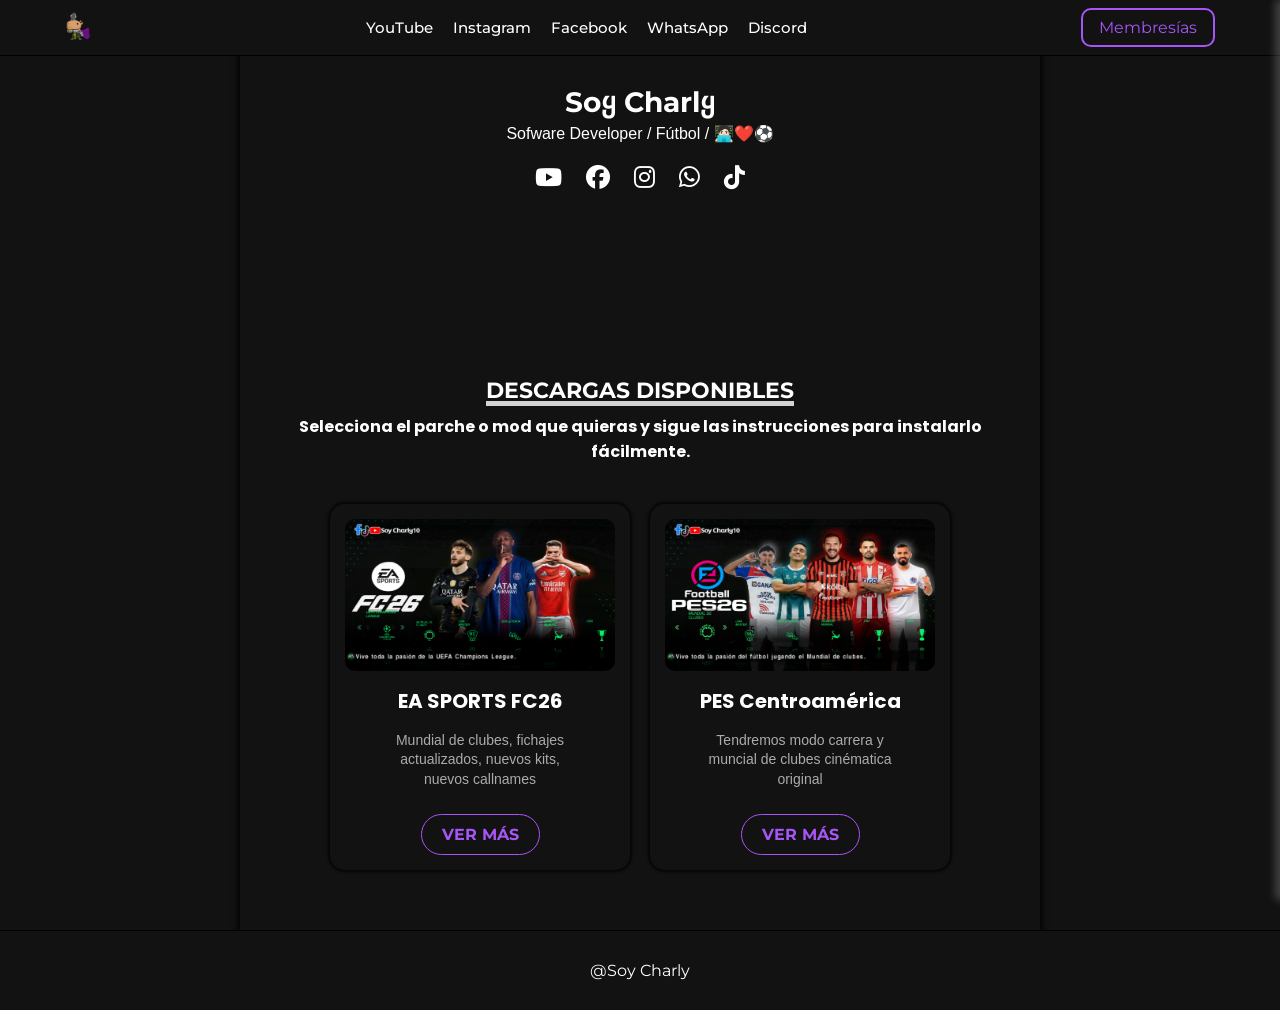
<file: index.html>
<!DOCTYPE html>
<html lang="es">
<head> 
  <meta charset="UTF-8" />
  <meta http-equiv="X-UA-Compatible" content="IE=edge" />
  <meta name="viewport" content="width=device-width, initial-scale=1.0, user-scalable=no" />
  <link rel="icon" href="img/icons/cap.png"/>
  <title>Soy Charly</title>
  <link rel="stylesheet" href="css/styles.css"/>
  <link
    rel="stylesheet"
    href="https://cdnjs.cloudflare.com/ajax/libs/font-awesome/6.2.0/css/all.min.css"
    integrity="sha512-xh6O/CkQoPOWDdYTDqeRdPCVd1SpvCA9XXcUnZS2FmJNp1coAFzvtCN9BmamE+4aHK8yyUHUSCcJHgXloTyT2A=="
    crossorigin="anonymous"
    referrerpolicy="no-referrer"
  />
</head>
<body>
  <header class="header">
  <div class="header__container">
    <!-- Botón hamburguesa (mobile) -->
    <button class="header__burger" aria-label="Abrir menú" aria-expanded="false" aria-controls="mobile-menu">
      <span class="burger-line"></span>
      <span class="burger-line"></span>
      <span class="burger-line"></span>
    </button>
    <!-- Logo -->
    <a href="/" class="header__logo">
      <img src="/img/icons/cap.png" alt="Logo"/>
    </a>
    <!-- Navegación escritorio -->
    <nav class="nav" role="navigation" aria-label="Main Navigation">
      <ul class="nav__list">
        <li><a href="https://www.youtube.com/channel/UCubxqSQFgJChyG4uJFVqMKQ" target="_blank" rel="noopener">YouTube</a></li>
        <li><a href="https://www.instagram.com/soycharly_devx" target="_blank" rel="noopener">Instagram</a></li>
        <li><a href="https://www.facebook.com/SoyCharly10" target="_blank" rel="noopener">Facebook</a></li>
        <li><a href="https://www.instagram.com/soycharly_devx" target="_blank" rel="noopener">WhatsApp</a></li>
        <li><a href="https://www.instagram.com/soycharly_devx" target="_blank" rel="noopener">Discord</a></li>
      </ul>
    </nav>
    <!-- Botón "Ver más" -->
    <a href="https://www.youtube.com/channel/UCubxqSQFgJChyG4uJFVqMKQ/join" target="_blank" class="header__button">Membresías</a>
  </div>
  <!-- Sidebar móvil -->
  <aside id="mobile-menu" class="mobile-menu" aria-hidden="true">
    <button class="mobile-menu__close" aria-label="Cerrar menú">&times;</button>
    <nav class="mobile-menu__nav">
      <ul>
        <li><a href="https://www.youtube.com/channel/UCubxqSQFgJChyG4uJFVqMKQ" target="_blank" rel="noopener">YOUTUBE</a></li>
        <li><a href="https://www.facebook.com/SoyCharly10" target="_blank" rel="noopener">FACEBOOK</a></li>
        <li><a href="https://www.instagram.com/soycharly_devx" target="_blank" rel="noopener">INSTAGRAM</a></li>
      </ul>
    </nav>
  </aside>
  <div class="overlay"></div>
</header>

<main class="blog-post">
  <section class="hero">
    <div class="hero__banner">
      <!-- <img src="img/soycharly.png" alt="Banner SoyCharly10"> -->
    </div>

    <div class="hero__profile">
      <!-- <img src="img/icons/favicon.png" alt="CharlyA10"> -->
      <h1>Soყ Charlყ</h1>
      <p>Sofware Developer / Fútbol / 🧑🏻‍💻❤️⚽️</p>
      <div class="hero__socials">
        <a href="https://www.youtube.com/channel/UCubxqSQFgJChyG4uJFVqMKQ" target="_blank"><i class="fab fa-youtube"></i></a>
        <a href="https://www.facebook.com/SoyCharly10" target="_blank"><i class="fab fa-facebook"></i></a>
        <a href="https://www.instagram.com/soycharly_devx" target="_blank"><i class="fab fa-instagram"></i></a>
        <a href="https://wa.me/503XXXXXXXX" target="_blank"><i class="fab fa-whatsapp"></i></a>
        <a href="https://www.tiktok.com/@soycharly10" target="_blank"><i class="fab fa-tiktok"></i></a>
      </div>
      <!-- <p class="info">Este espacio a sido desarrollado para que siempre puedan encontrár la actualización más reciente de los juegos que estoy trabajando (Siempre vean la fecha de actualización de cada juego)</p> -->
    </div>
  </section>

  <section id="descargas" class="contenedor">
    <h2>Descargas disponibles</h2>
    <b><p>Selecciona el parche o mod que quieras y sigue las instrucciones para instalarlo fácilmente.</p></b>
    <div class="tarjetas">
       <article class="tarjeta">
         <button class="scroll-hint">Desliza para ver más →</button>
          <img src="/img/cards/eafc26.webp" alt="EA SPORTS FC26 Versión 2" />
          <h3>EA SPORTS FC26</h3>
          <p>Mundial de clubes, fichajes actualizados, nuevos kits, nuevos callnames</p>
       <a href="fc26.html" class="boton">VER MÁS</a>
       </article>

       <article class="tarjeta">
         <img src="/img/cards/pes26.webp" alt="PES" />
         <h3>PES Centroamérica</h3>
         <p>Tendremos modo carrera y muncial de clubes cinématica original</p>
         <a href="pes26.html" class="boton">VER MÁS</a>
       </article>
    </div>
  </section>
  </main>
  <footer>
    <p>@Soy Charly</p>
  </footer>
  <script src="js/script.js"></script>
</body>

</html>
</file>
<file: css/styles.css>
@import url('https://fonts.googleapis.com/css2?family=Fredoka+One&family=Montserrat:ital,wght@1,600&display=swap');
@import url('https://fonts.googleapis.com/css2?family=Poppins:wght@400;600;800&display=swap');

:root {
  --color-rosa: #ff3c6d;
  --color-rosa-hover: #c9003f;
  --color-blanco: #fff;
  --color-negro: #000;
}

* {
  margin: 0;
  padding: 0;
  box-sizing: border-box;
  font-family: 'Montserrat', sans-serif;
}

html {
  scroll-behavior: smooth;
}

body {
  margin: 0;
  font-family: 'Montserrat', sans-serif;
  background: #121212;
  width: 100%;
  min-height: 100vh;
}

main.blog-post {
  max-width: 800px;
  margin: 0px auto;
  background: #121212;
  padding: 20px;
  box-shadow: rgba(0, 0, 0, .75) 0px 0px 5px 3px;
}

.header {
  position: fixed;
  top: 0;
  width: 100%;
  background: #121212;
  z-index: 9999;
  border-bottom: 1px solid #000000;
}

.header::before {
  content: "";
  position: absolute;
  top: 0;
  left: 0;
  width: 100%;
  height: 4px;
}

.header__container {
  max-width: 1200px;
  margin: 0 auto;
  display: flex;
  align-items: center;
  justify-content: space-between;
  padding: 8px 25px;
  position: relative;
  z-index: 1;
}

.header__logo img {
  height: 30px;
  object-fit: contain;
}

.nav__list {
  list-style: none;
  display: flex;
  gap: 20px;
  margin: 0;
  padding: 0;
}

.nav__list li a {
  color: #fff;
  text-decoration: none;
  font-weight: 500;
  font-size: 0.95rem;
  transition: color 0.3s ease;
}

.nav__list li a:hover {
  color: #a855f7;;
}

.header__button {
  border: 2px solid #a855f7;
  padding: 8px 16px;
  border-radius: 10px;
  text-decoration: none;
  font-size: 1rem;
  color: #a855f7;
  background: transparent;
  cursor: pointer;
  transition: all 0.3s ease;
}

.header__button:hover {
  background: #a855f7;
  color: #fff;
}

.header__burger {
  background: none;
  border: none;
  cursor: pointer;
  display: none;
  flex-direction: column;
  gap: 5px;
  padding: 5px;
}

.burger-line {
  width: 24px;
  height: 2.5px;
  background: #ffffff;
  border-radius: 2px;
}

.mobile-menu {
  position: fixed;
  top: 0;
  right: -280px;
  width: 280px;
  height: 100vh;
  background-color: #000000;
  color: #ffffff;
  box-shadow: -5px 0 8px rgba(255, 255, 255, 0.2);
  padding: 2rem 1.5rem;
  display: flex;
  flex-direction: column;
  transition: right 0.3s ease;
  z-index: 10000;
}

.mobile-menu.open {
  right: 0;
}

.mobile-menu__close {
  align-self: flex-end;
  background: none;
  border: none;
  font-size: 2rem;
  color: #ffffff;
  cursor: pointer;
  margin-bottom: 2rem;
  font-weight: 900;
  line-height: 1;
}

.mobile-menu__nav ul {
  list-style: none;
  padding: 0;
  margin: 0;
}

.mobile-menu__nav ul li {
  margin-bottom: 1.9rem;
}

.mobile-menu__nav ul li a {
  border: solid 1px #ffffff;
  text-decoration: none;
  padding: 10px 20px;
  border-radius: 10px;
  cursor: pointer;
  transition: background-color 0.3s ease;
  align-self: center;
  color: #ffffff;
  font-weight: 600;
  font-size: 1.1rem;
  transition: color 0.3s ease;
}

.mobile-menu__nav ul li a:hover {
  border: solid 1px #a855f7;
  color: #a855f7;
}

.overlay {
  position: fixed;
  top: 0;
  left: 0;
  width: 100%;
  height: 100vh;
  background: rgba(0,0,0,0.6);
  opacity: 0;
  pointer-events: none;
  transition: opacity 0.3s ease;
  z-index: 9998;
}

.overlay.active {
  opacity: 1;
  pointer-events: auto;
}

.hero {
  width: 100%;
  max-width: 900px;
  overflow: hidden;
  text-align: center;
  margin-top: 30px;
  padding-bottom: 30px;
}

.hero__content {
  position: relative;
  z-index: 1;
}

.hero__banner img {
  width: 85%;
  max-height: 400px;
  border-radius: 10px;
  margin-top: 40px;
}

.hero__profile {
  padding: 20px;
}

.hero__profile img {
  width: 120px;
  height: 120px;
  border-radius: 50%;
  margin-top: -100px;
  object-fit: cover;
}

.hero__profile h1 {
  font-size: 28px;
  margin: 15px 0 5px;
  color: #ffffff;
}

.hero__profile p {
  font-family: Verdana, Geneva, Tahoma, sans-serif;
  font-size: 16px;
  color: #ffffff;
}

.hero__profile .info {
  margin: 50px;
}

.hero__socials {
  margin-top: 20px;
}

.hero__socials a {
  display: inline-block;
  margin: 0 10px;
  font-size: 24px;
  color: #ffffff;
  transition: transform 0.3s, color 0.3s;
}

.hero__socials a:hover {
  transform: scale(1.2);
  color: #a855f7;
}

#descargas {
  max-width: 1100px;
  margin: 35px auto 20px;
  padding: 0 15px;
  text-align: center;
  padding-top: 100px;
}

#descargas h2 {
  font-size: 22px;
  text-transform: uppercase;
  color: #ffffff;
  text-decoration: underline;
  text-decoration-color: #d3d3d3;
  text-decoration-thickness: 5px;
  margin-bottom: 10px;
}

#descargas p {
  font-family: 'Poppins', sans-serif;
  font-size: 16px;
  color: #ffffff;
  margin-bottom: 20px;
}

#descargas .tarjetas {
  display: flex;
  gap: 20px;
  flex-wrap: nowrap;
  overflow-x: auto;
  scroll-snap-type: x mandatory;
  padding: 20px 15px;
  -webkit-overflow-scrolling: touch;
}

#descargas .tarjetas::before,
#descargas .tarjetas::after {
  content: "";
  flex: 0 0 15px;
}

 #descargas .tarjetas::-webkit-scrollbar {
  display: none;
}

#descargas .tarjeta {
  flex: 0 0 auto;
  max-width: 300px;
  width: 100%;
  background: #121212;
  border-radius: 15px;
  box-shadow: rgba(0, 0, 0, .75) 0px 0px 3px 2px;
  cursor: pointer;
  transition: transform 0.3s ease;
  padding: 15px;
  text-align: center;
  display: flex;
  flex-direction: column;
  justify-content: space-between;
  scroll-snap-align: start;
}

#descargas .tarjeta:hover {
  transform: scale(1.05);
   box-shadow: rgba(0, 0, 0, .75) 0px 0px 4px 3px;
}

#descargas .tarjeta img {
  width: 100%;
  border-radius: 10px;
  margin-bottom: 15px;
  flex-shrink: 0;
}

#descargas .tarjeta h3 {
  font-family: 'Poppins', sans-serif;
  color: #ffffff;
  margin-bottom: 10px;
  font-size: 20px;
}

#descargas .tarjeta p {
  font-family: Verdana, Geneva, Tahoma, sans-serif;
  font-size: 14px;
  margin: 5px 40px 25px;
  line-height: 1.4;
  color: #acabab;
  flex-grow: 1;
}

#descargas .tarjeta a {
  color: #a855f7;
  border: solid 1px #a855f7;
  text-decoration: none;
  padding: 10px 20px;
  border-radius: 30px;
  font-weight: bold;
  cursor: pointer;
  transition: background-color 0.3s ease;
  align-self: center;
  transition: transform 120ms ease, box-shadow 120ms ease;
}

#descargas .tarjeta a:hover {
  background-color: #a855f7;
  color: #ffffff;
}

#descargas .tarjeta a:active {
  transform: scale(0.96);
  box-shadow: 0 2px 5px rgba(0, 0, 0, 0.2);
}

footer {
  background-color:#121212;
  border-top: solid 1px #000000;
  color: var(--color-blanco);
  text-align: center;
  padding: 30px 0;
}

footer .redes-sociales a {
  text-decoration: none;
  color: var(--color-blanco);
  margin: 0 8px;
  font-size: 25px;
}

@media (min-width: 768px) {
  #descargas .tarjetas {
    justify-content: center;
    flex-wrap: wrap;
    overflow-x: visible;
    scroll-snap-type: none;
  }

  #descargas .tarjeta {
    width: 300px;
  }

  #btnDesliza {
    display: none;
  }

  .scroll-hint {
    display: none;
  }
}

@media screen and (max-width: 768px) {
  .nav {
    display: none;
  }

  .header__logo {
    display: none;
  }

  .header__burger {
    display: flex;
  }

  .header__button {
    font-size: 0.85rem;
    padding: 5px 12px;
  }

  main.blog-post {
  padding: 20px 0px;
}

  .hero__banner img {
    width: 100%;
    height: 100%;
    border-radius: 0px;
    padding: 0;
    margin: 0px;
  }

  .hero__profile img {
    height: 145px;
    width: 145px;
  }

  .hero__profile h1 {
    font-size: 30px;
   }

  .hero__profile p {
    font-size: 16px;
    margin: 0px 6px;
  }

  .hero__socials {
    display: flex;
    justify-content: center;
    align-items: center;
    gap: 0.1px;
  }

  .hero__socials a {
    font-size: 25px;
  }

  #descargas {
    padding: 15px 20px;
  }

  #descargas h2 {
    font-size: 18px;
  }

  #descargas p {
    font-size: 13px;
    margin: 0px 40px 20px;
  }

  #descargas .tarjetas {
    position: relative;
    flex-wrap: nowrap;
    overflow-x: auto;
    scroll-snap-type: x mandatory;
    -webkit-overflow-scrolling: touch;
    gap: 20px;
    padding: 20px 5px;
    scroll-padding-left: 15px;
  }

  #descargas .tarjeta {
    padding: 10px;
    max-width: 80%;
    scroll-snap-align: start;
    margin: 0px;
    /* box-shadow: 0 4px 10px rgba(94, 94, 94, 0.4); */
  }

  #descargas .tarjeta:first-child {
    position: relative;
  }

  #descargas .tarjetas::-webkit-scrollbar {
  display: none;
  }

  #descargas .tarjeta h3 {
    font-size: 20;
    margin: 5px 15px;
   }

  #descargas .tarjeta p {
    margin: 5px 15px;
    margin-bottom: 30px;
   }

  #descargas .tarjeta a {
    margin-bottom: 10px;
   }
    
  .scroll-hint {
    position: absolute;
    top: 5px;
    left: 10px;
    background-color: rgba(0, 0, 0, 0.5);
    color: #fff;
    border: none;
    padding: 5px 10px;
    border-radius: 20px;
    font-size: 12px;
    pointer-events: none;
    z-index: 10;
    opacity: 1;
    transition: opacity 0.3s ease;
  }
}
</file>
